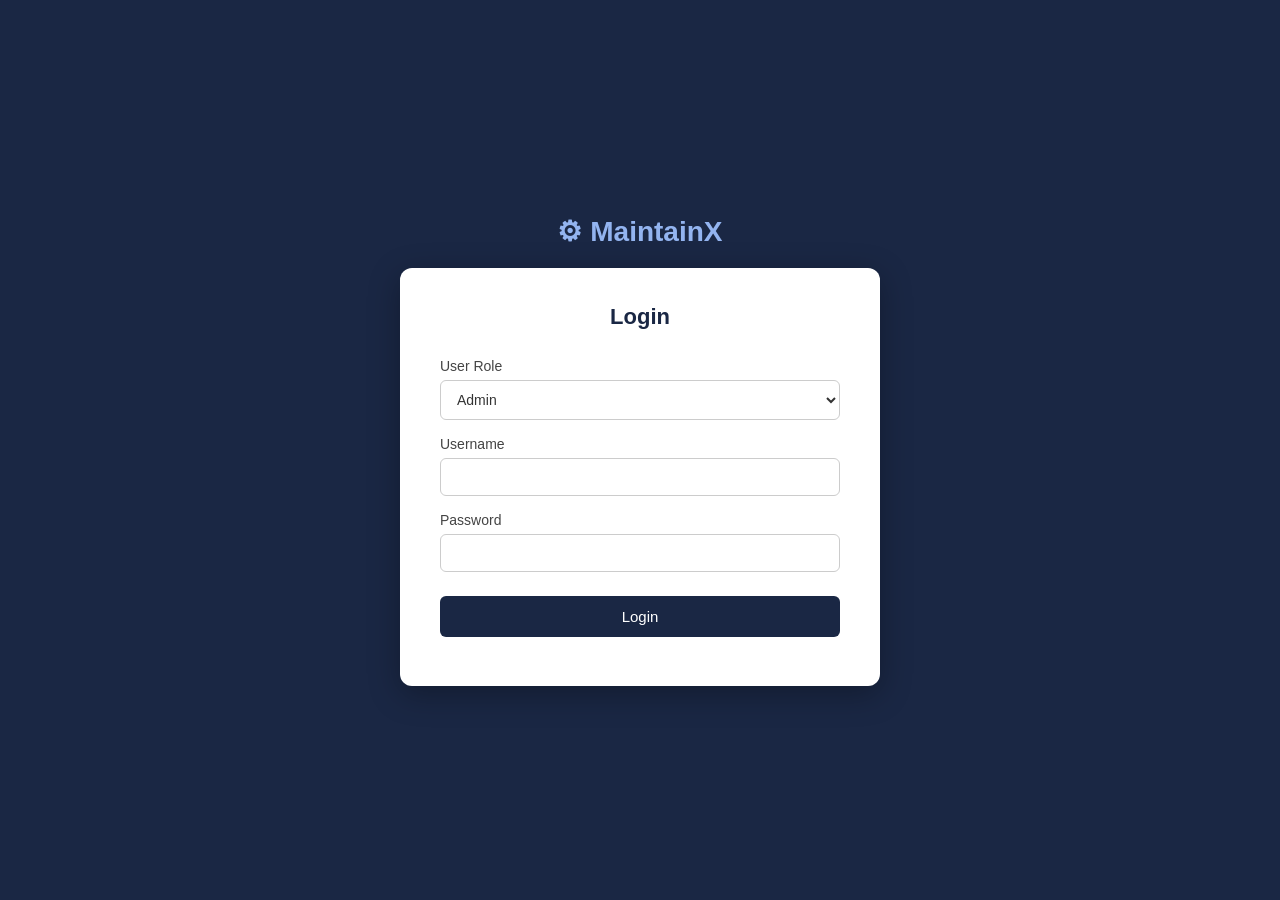
<file: index.html>
<!DOCTYPE html>
<html lang="en">
<head>
    <meta charset="UTF-8">
    <meta name="viewport" content="width=device-width, initial-scale=1.0">
    <title>MaintainX Login</title>
</head>
<body style="
    margin: 0;
    padding: 0;
    min-height: 100vh;
    background: #1a2744;
    display: flex;
    flex-direction: column;
    align-items: center;
    justify-content: center;
    font-family: Arial, sans-serif;
">

<div style="margin-bottom: 20px; text-align: center;">
    <h1 style="color: #93b4f0; font-size: 28px; margin: 0;">⚙ MaintainX</h1>
</div>

<div style="
    background: #ffffff;
    border-radius: 12px;
    padding: 36px 40px;
    width: 100%;
    max-width: 400px;
    box-shadow: 0 8px 32px rgba(0,0,0,0.3);
">

    <h2 style="
        text-align: center;
        color: #1a2744;
        font-size: 22px;
        margin: 0 0 28px;
    ">Login</h2>

    <label style="font-size: 14px; color: #444; display: block; margin-bottom: 6px;">User Role</label>
    <select id="role" style="
        width: 100%;
        padding: 10px 12px;
        border: 1px solid #ccc;
        border-radius: 6px;
        font-size: 14px;
        margin-bottom: 16px;
        background: #ffffff;
        color: #333;
        outline: none;
    ">
        <option value="admin">Admin</option>
        <option value="employee">Employee</option>
        <option value="tracker">Maintenance Tracker</option>
    </select>

    <label style="font-size: 14px; color: #444; display: block; margin-bottom: 6px;">Username</label>
    <input type="text" id="username" style="
        width: 100%;
        padding: 10px 12px;
        border: 1px solid #ccc;
        border-radius: 6px;
        font-size: 14px;
        margin-bottom: 16px;
        background: #ffffff;
        color: #333;
        outline: none;
        box-sizing: border-box;
    ">

    <label style="font-size: 14px; color: #444; display: block; margin-bottom: 6px;">Password</label>
    <input type="password" id="password" style="
        width: 100%;
        padding: 10px 12px;
        border: 1px solid #ccc;
        border-radius: 6px;
        font-size: 14px;
        margin-bottom: 24px;
        background: #ffffff;
        color: #333;
        outline: none;
        box-sizing: border-box;
    ">

    <button onclick="login()" style="
        width: 100%;
        padding: 12px;
        background: #1a2744;
        color: #ffffff;
        border: none;
        border-radius: 6px;
        font-size: 15px;
        cursor: pointer;
        transition: background 0.3s;
    "
    onmouseover="this.style.background='#243660'"
    onmouseout="this.style.background='#1a2744'"
    >Login</button>

    <p id="message" style="
        text-align: center;
        color: red;
        font-size: 13px;
        margin-top: 12px;
    "></p>

</div>

<script src="script.js"></script>

</body>
</html>
</file>
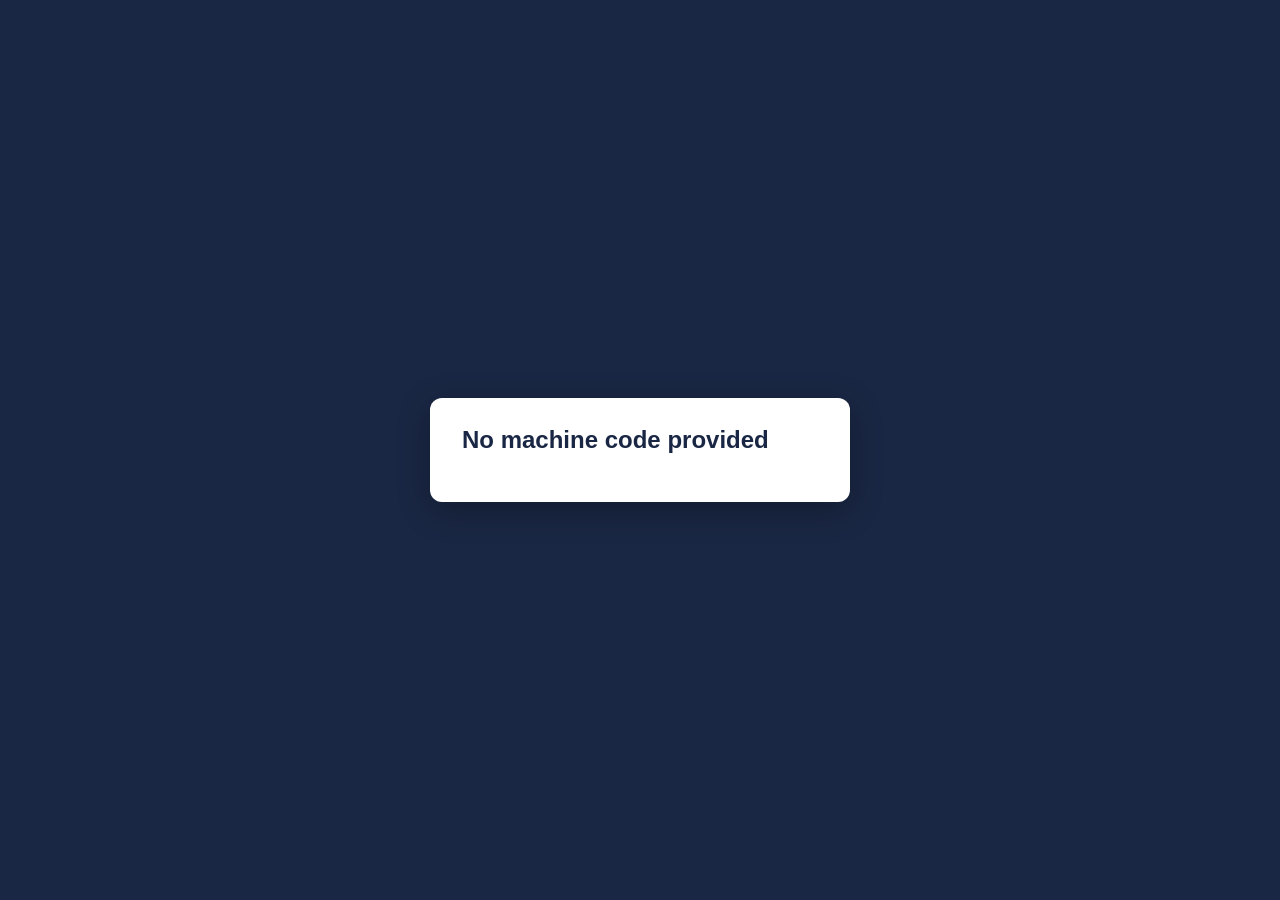
<file: machine.html>
<!DOCTYPE html>
<html lang="en">
<head>
    <meta charset="UTF-8">
    <meta name="viewport" content="width=device-width, initial-scale=1.0">
    <title>Machine Details</title>
    <style>
        body {
            margin: 0;
            padding: 0;
            min-height: 100vh;
            background: #1a2744;
            display: flex;
            flex-direction: column;
            align-items: center;
            justify-content: center;
            font-family: Arial, sans-serif;
        }
        .card {
            background: #ffffff;
            border-radius: 12px;
            padding: 28px 32px;
            width: 100%;
            max-width: 420px;
            box-shadow: 0 8px 32px rgba(0,0,0,0.3);
            margin: 16px;
            box-sizing: border-box;
        }
        h2 { color: #1a2744; margin-top: 0; }
        .detail-row {
            display: flex;
            justify-content: space-between;
            padding: 8px 0;
            border-bottom: 1px solid #eee;
            font-size: 14px;
        }
        .detail-row span:first-child { color: #666; }
        .detail-row span:last-child { color: #1a2744; font-weight: bold; }
        label {
            font-size: 14px;
            color: #444;
            display: block;
            margin: 14px 0 6px;
        }
        input, select {
            width: 100%;
            padding: 10px 12px;
            border: 1px solid #ccc;
            border-radius: 6px;
            font-size: 14px;
            background: #fff;
            color: #333;
            outline: none;
            box-sizing: border-box;
        }
        button {
            width: 100%;
            margin-top: 20px;
            padding: 12px;
            background: #1a2744;
            color: #fff;
            border: none;
            border-radius: 6px;
            font-size: 15px;
            cursor: pointer;
        }
        #message {
            text-align: center;
            font-size: 13px;
            margin-top: 10px;
        }
    </style>
</head>
<body>

<div class="card" id="machineCard">
    <h2>Loading...</h2>
</div>

<div class="card" id="logCard" style="display:none;">
    <h2>Quick Maintenance Log</h2>

    <label>Technician</label>
    <input type="text" id="logTechnician" placeholder="Technician Name">

    <label>Date</label>
    <input type="date" id="logDate">

    <label>Cost (₹)</label>
    <input type="number" id="logCost" min="0" placeholder="Cost">

    <label>Status</label>
    <select id="logStatus">
        <option>Completed</option>
        <option>Pending</option>
        <option>In Progress</option>
    </select>

    <button onclick="submitLog()">Submit Log</button>
    <p id="message"></p>
</div>

<script>
const API_BASE = "https://maintainx-production.up.railway.app/api";

const params = new URLSearchParams(window.location.search);
const code = params.get("code");

let machineName = "";

async function loadMachine() {
    const card = document.getElementById("machineCard");

    if (!code) {
        card.innerHTML = "<h2>No machine code provided</h2>";
        return;
    }

    try {
        const res = await fetch(`${API_BASE}/machines`);
        const machines = await res.json();
        const machine = machines.find(m => m.code === code);

        if (!machine) {
            card.innerHTML = "<h2>Machine not found</h2>";
            return;
        }

        machineName = machine.machine;

        card.innerHTML = `
            <h2>${machine.machine}</h2>
            <div class="detail-row"><span>Code</span><span>${machine.code}</span></div>
            <div class="detail-row"><span>Block</span><span>${machine.block}</span></div>
            <div class="detail-row"><span>Status</span><span>${machine.status}</span></div>
        `;

        document.getElementById("logCard").style.display = "block";

    } catch (err) {
        card.innerHTML = "<h2>Error loading machine</h2>";
    }
}

async function submitLog() {
    const technician = document.getElementById("logTechnician").value.trim();
    const date       = document.getElementById("logDate").value;
    const cost       = document.getElementById("logCost").value;
    const status     = document.getElementById("logStatus").value;

    if (!technician || !date || !cost) {
        document.getElementById("message").style.color = "red";
        document.getElementById("message").innerText = "Please fill all fields";
        return;
    }

    try {
        const res = await fetch(`${API_BASE}/logs`, {
            method: "POST",
            headers: { "Content-Type": "application/json" },
            body: JSON.stringify({
                machine: machineName,
                date,
                technician,
                cost: parseFloat(cost),
                status
            })
        });

        if (res.ok) {
            document.getElementById("message").style.color = "green";
            document.getElementById("message").innerText = "Log submitted successfully!";
            document.getElementById("logTechnician").value = "";
            document.getElementById("logDate").value = "";
            document.getElementById("logCost").value = "";
        } else {
            document.getElementById("message").style.color = "red";
            document.getElementById("message").innerText = "Failed to submit log";
        }
    } catch (err) {
        document.getElementById("message").style.color = "red";
        document.getElementById("message").innerText = "Server error";
    }
}

window.onload = loadMachine;
</script>

</body>
</html>
</file>
